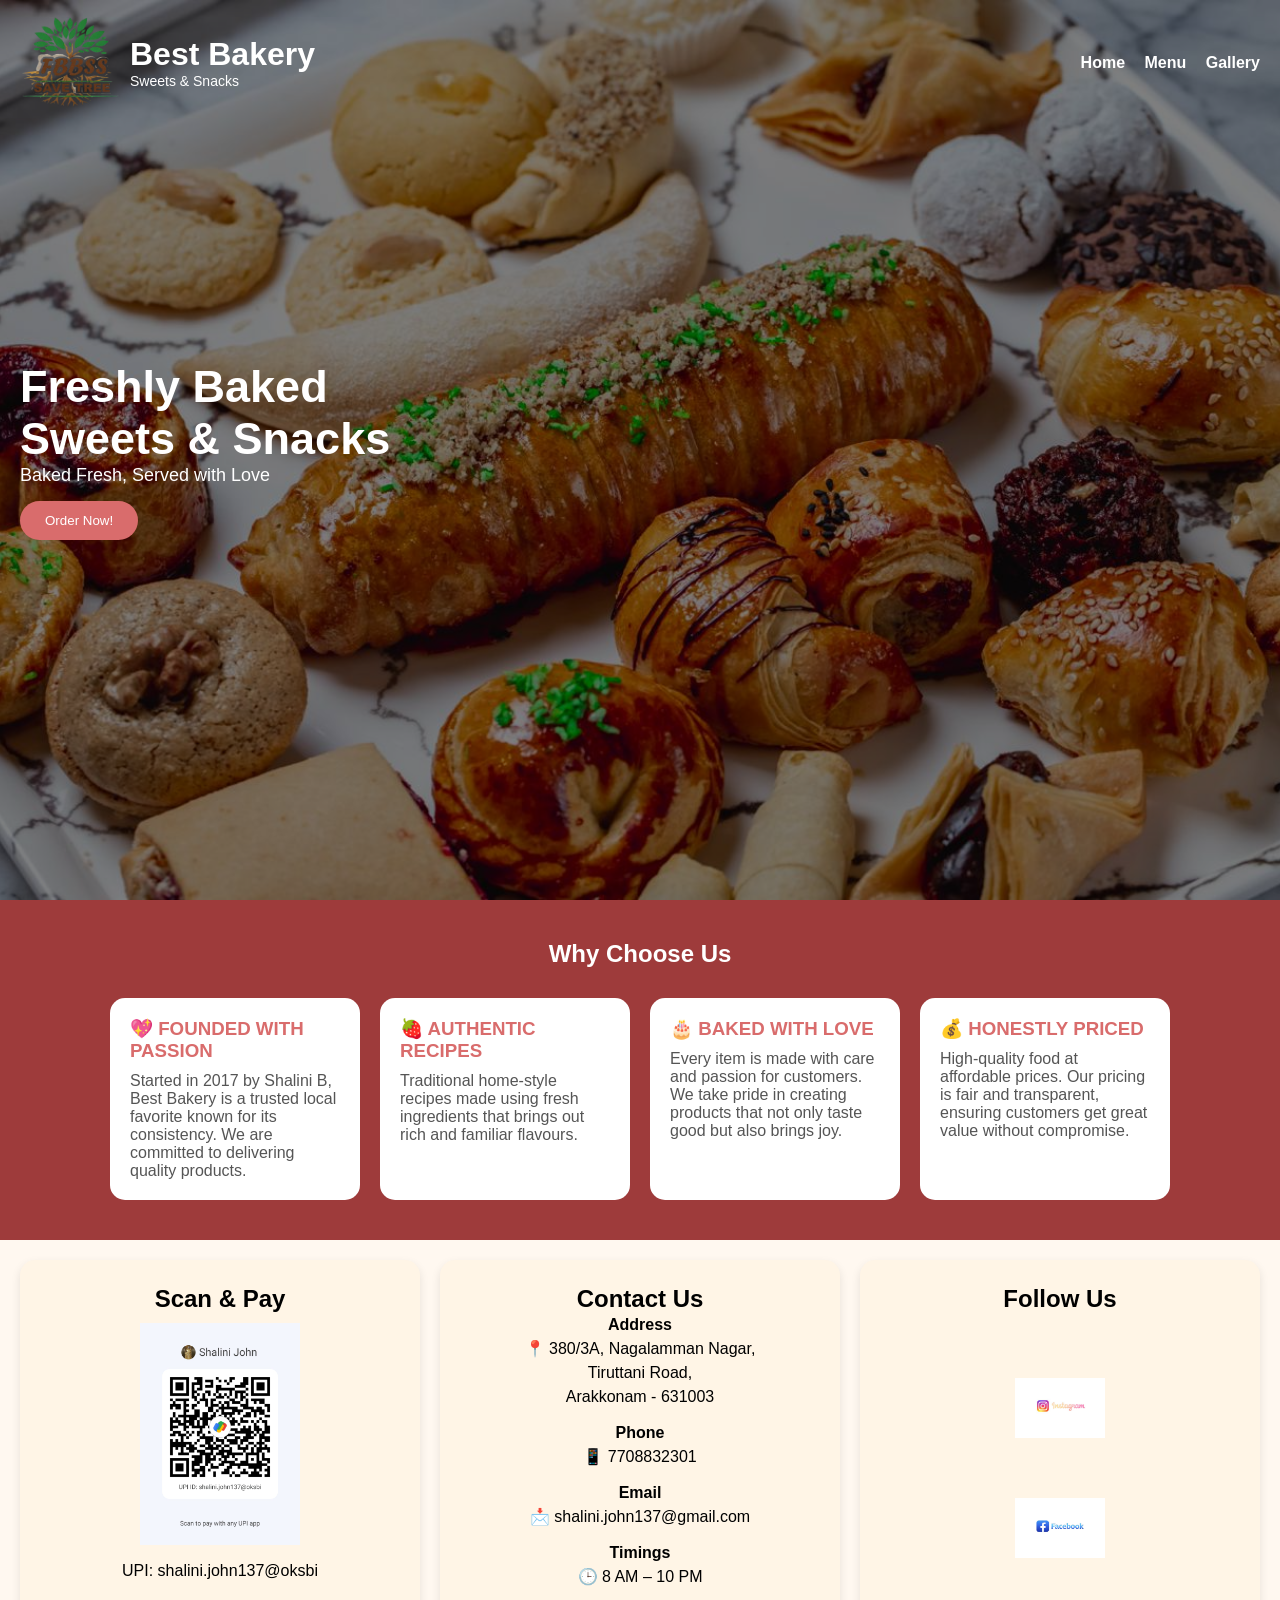
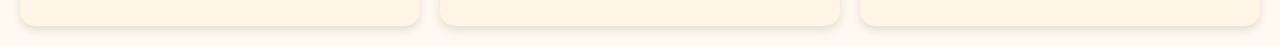
<file: index.html>
<!DOCTYPE html>
<html>
<head>
<title>Best Bakery</title>

<meta name="viewport" content="width=device-width, initial-scale=1.0">

<link rel="stylesheet" href="styles.css">
</head>

<body>

<header class="navbar">

<div class="logo-box">
<img src="images/bakerylogo1.png" class="logo">

<div class="brand-text">
<h1>Best Bakery</h1>
<p class="brand-tag">Sweets & Snacks</p>
</div>
</div>

<nav>
<a href="#">Home</a>
<a href="menu.html">Menu</a>
<a href="gallery.html">Gallery</a>
</nav>

</header>

<!-- HERO -->
<section class="hero">
<div class="overlay">

<div class="hero-text">
<h1>Freshly Baked<br>Sweets & Snacks</h1>
<p>Baked Fresh, Served with Love</p>
<button onclick="orderNow()">Order Now!</button>
</div>

</div>
</section>

<!-- WHY CHOOSE US -->
<section class="about-home">

<h2 class="about-title">Why Choose Us</h2>

<div class="about-cards">

<div class="card">
<h3>💖 FOUNDED WITH PASSION</h3>
<p>Started in 2017 by Shalini B, Best Bakery is a trusted local favorite known for its consistency. We are committed to delivering quality products.</p>
</div>

<div class="card">
<h3>🍓 AUTHENTIC RECIPES</h3>
<p>Traditional home-style recipes made using fresh ingredients that brings out rich and familiar flavours.</p>
</div>

<div class="card">
<h3>🎂 BAKED WITH LOVE</h3>
<p>Every item is made with care and passion for customers. We take pride in creating products that not only taste good but also brings joy.</p>
</div>

<div class="card">
<h3>💰 HONESTLY PRICED</h3>
<p>High-quality food at affordable prices. Our pricing is fair and transparent, ensuring customers get great value without compromise.</p>
</div>

</div>

</section>

<!-- BOTTOM -->
<section class="bottom-section">

<!-- SCAN -->
<div class="box">
<h2>Scan & Pay</h2>
<img src="images/qrcode.jpeg">
<p>UPI: shalini.john137@oksbi</p>
</div>

<!-- CONTACT -->
<div class="box">

<h2>Contact Us</h2>

<p><strong>Address</strong><br>
📍 380/3A, Nagalamman Nagar,<br>
Tiruttani Road,<br>
Arakkonam - 631003</p>

<p><strong>Phone</strong><br>
📱 7708832301</p>

<p><strong>Email</strong><br>
📩 shalini.john137@gmail.com</p>

<p><strong>Timings</strong><br>
🕒 8 AM – 10 PM</p>

</div>

<!-- SOCIAL -->
<div class="box social-box">

<h2>Follow Us</h2>

<div class="social-icons">

<a href="https://www.instagram.com/best_bakery_arakkonam/" target="_blank">
<img src="images/bakeryinstagram2.jpeg">
</a>

<a href="https://www.facebook.com/p/Best-Bakery-100063698244415/?locale=ms_MY" target="_blank">
<img src="images/bakeryfacebook2.jpeg">
</a>

</div>

</div>

</section>

<script src="script.js"></script>

</body>
</html>
</file>
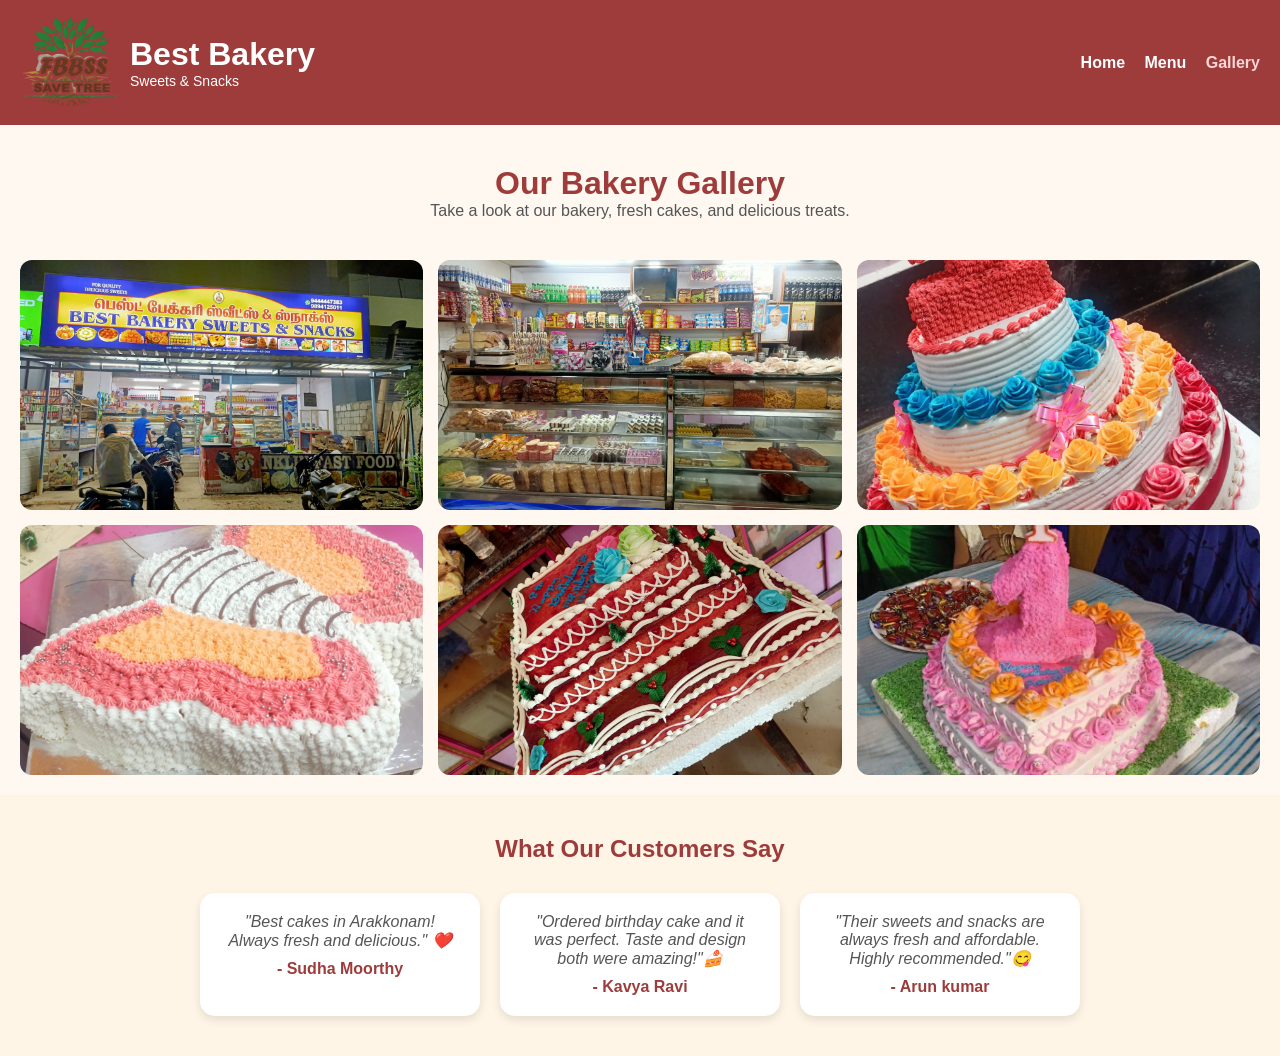
<file: gallery.html>
<!DOCTYPE html>
<html>
<head>
<title>Best Bakery | Gallery</title>
<meta name="viewport" content="width=device-width, initial-scale=1.0">
<link rel="stylesheet" href="styles.css">
</head>

<body>

<!-- NAVBAR -->
<header class="navbar menu-navbar">

<div class="logo-box">
<img src="images/bakerylogo1.png" class="logo">

<div class="brand-text">
<h1>Best Bakery</h1>
<p class="brand-tag">Sweets & Snacks</p>
</div>
</div>

<nav>
<a href="index.html">Home</a>
<a href="menu.html">Menu</a>
<a href="gallery.html">Gallery</a>
</nav>

</header>

<!-- TITLE -->
<section class="gallery-title">
<h2>Our Bakery Gallery</h2>
<p>Take a look at our bakery, fresh cakes, and delicious treats.</p>
</section>

<!-- GALLERY -->
<section class="gallery-container">

<img src="images/gallery1.jpeg">
<img src="images/gallery2.jpeg">
<img src="images/gallery3.jpeg">
<img src="images/gallery5.jpeg">
<img src="images/gallery6.jpeg">
<img src="images/gallery7.jpeg">

</section>

<!-- TESTIMONIALS -->
<section class="testimonials">

<h2>What Our Customers Say</h2>

<div class="testimonial-container">

<div class="testimonial-card">
<p>"Best cakes in Arakkonam! Always fresh and delicious." ❤️</p>
<h4>- Sudha Moorthy</h4>
</div>

<div class="testimonial-card">
<p>"Ordered birthday cake and it was perfect. Taste and design both were amazing!"🍰</p>
<h4>- Kavya Ravi</h4>
</div>

<div class="testimonial-card">
<p>"Their sweets and snacks are always fresh and affordable. Highly recommended."😋</p>
<h4>- Arun kumar</h4>
</div>

</div>

</section>

<script src="script.js"></script>

</body>
</html>
</file>
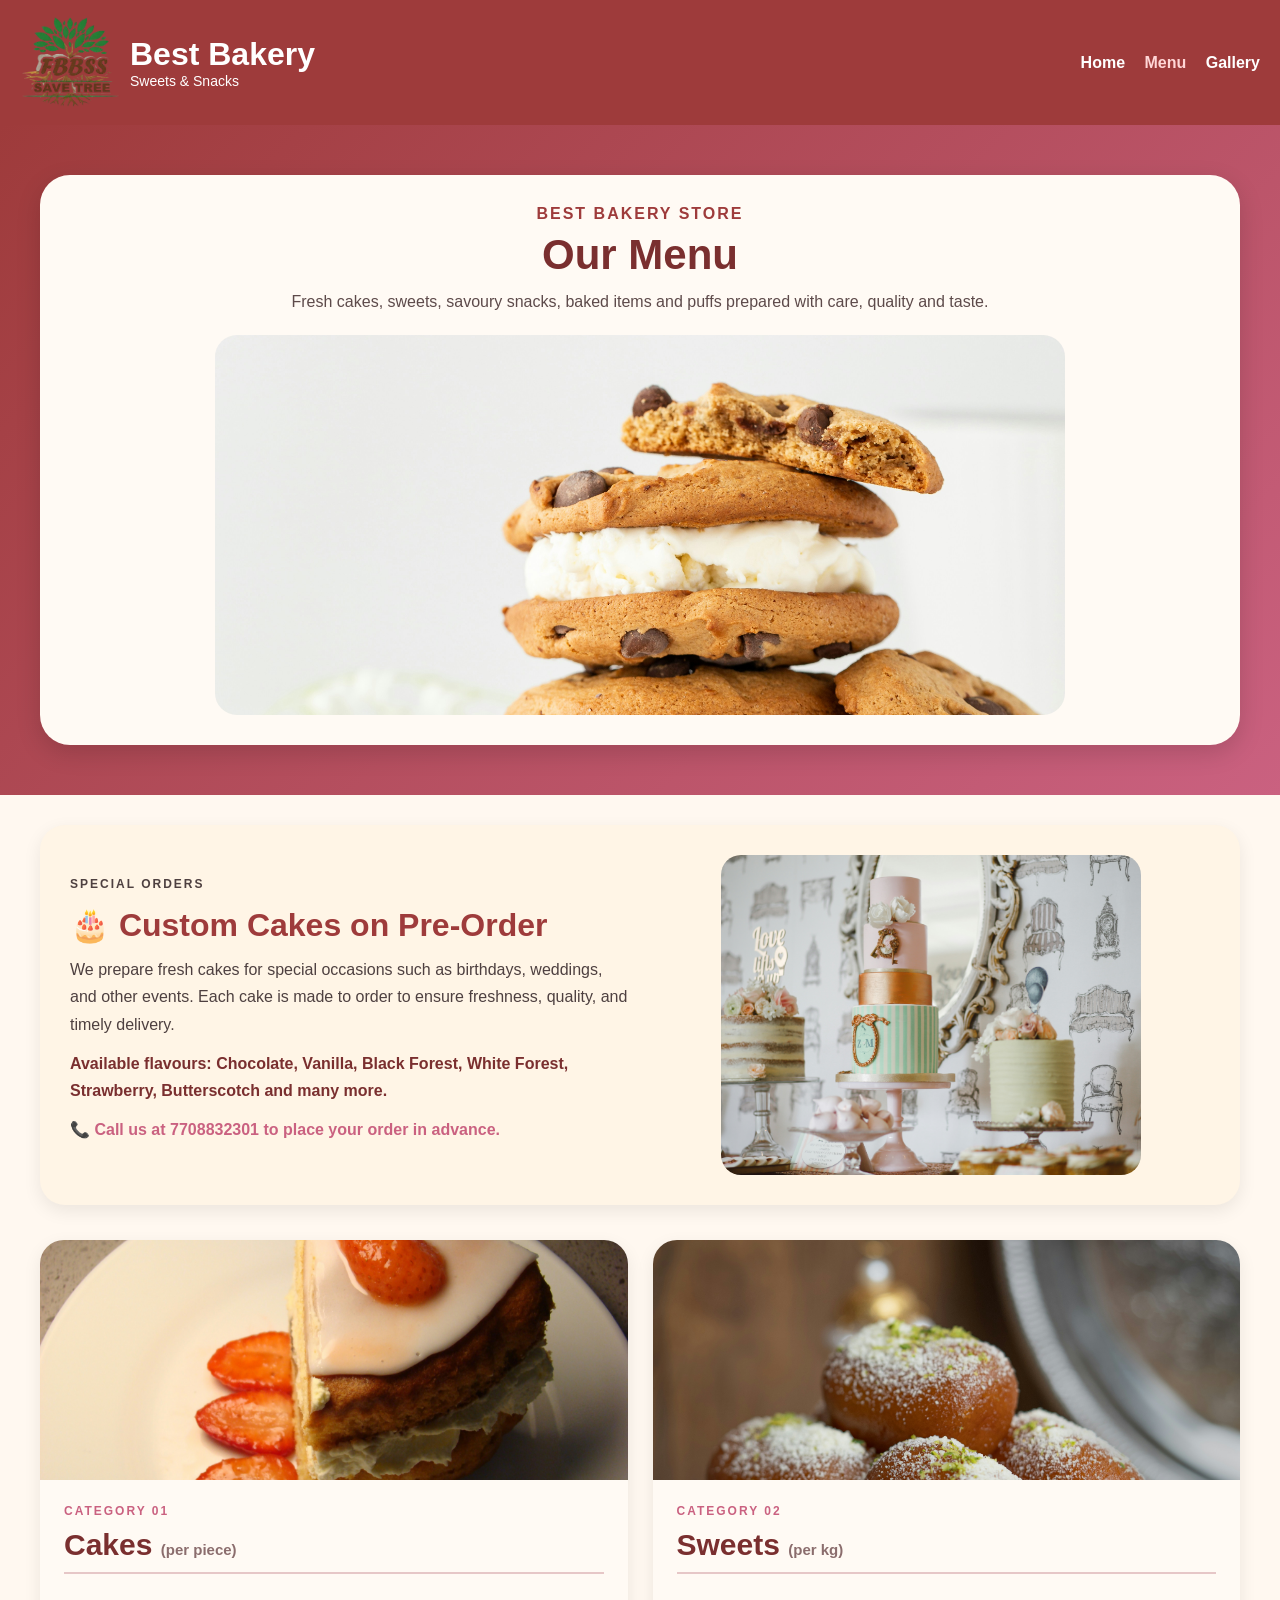
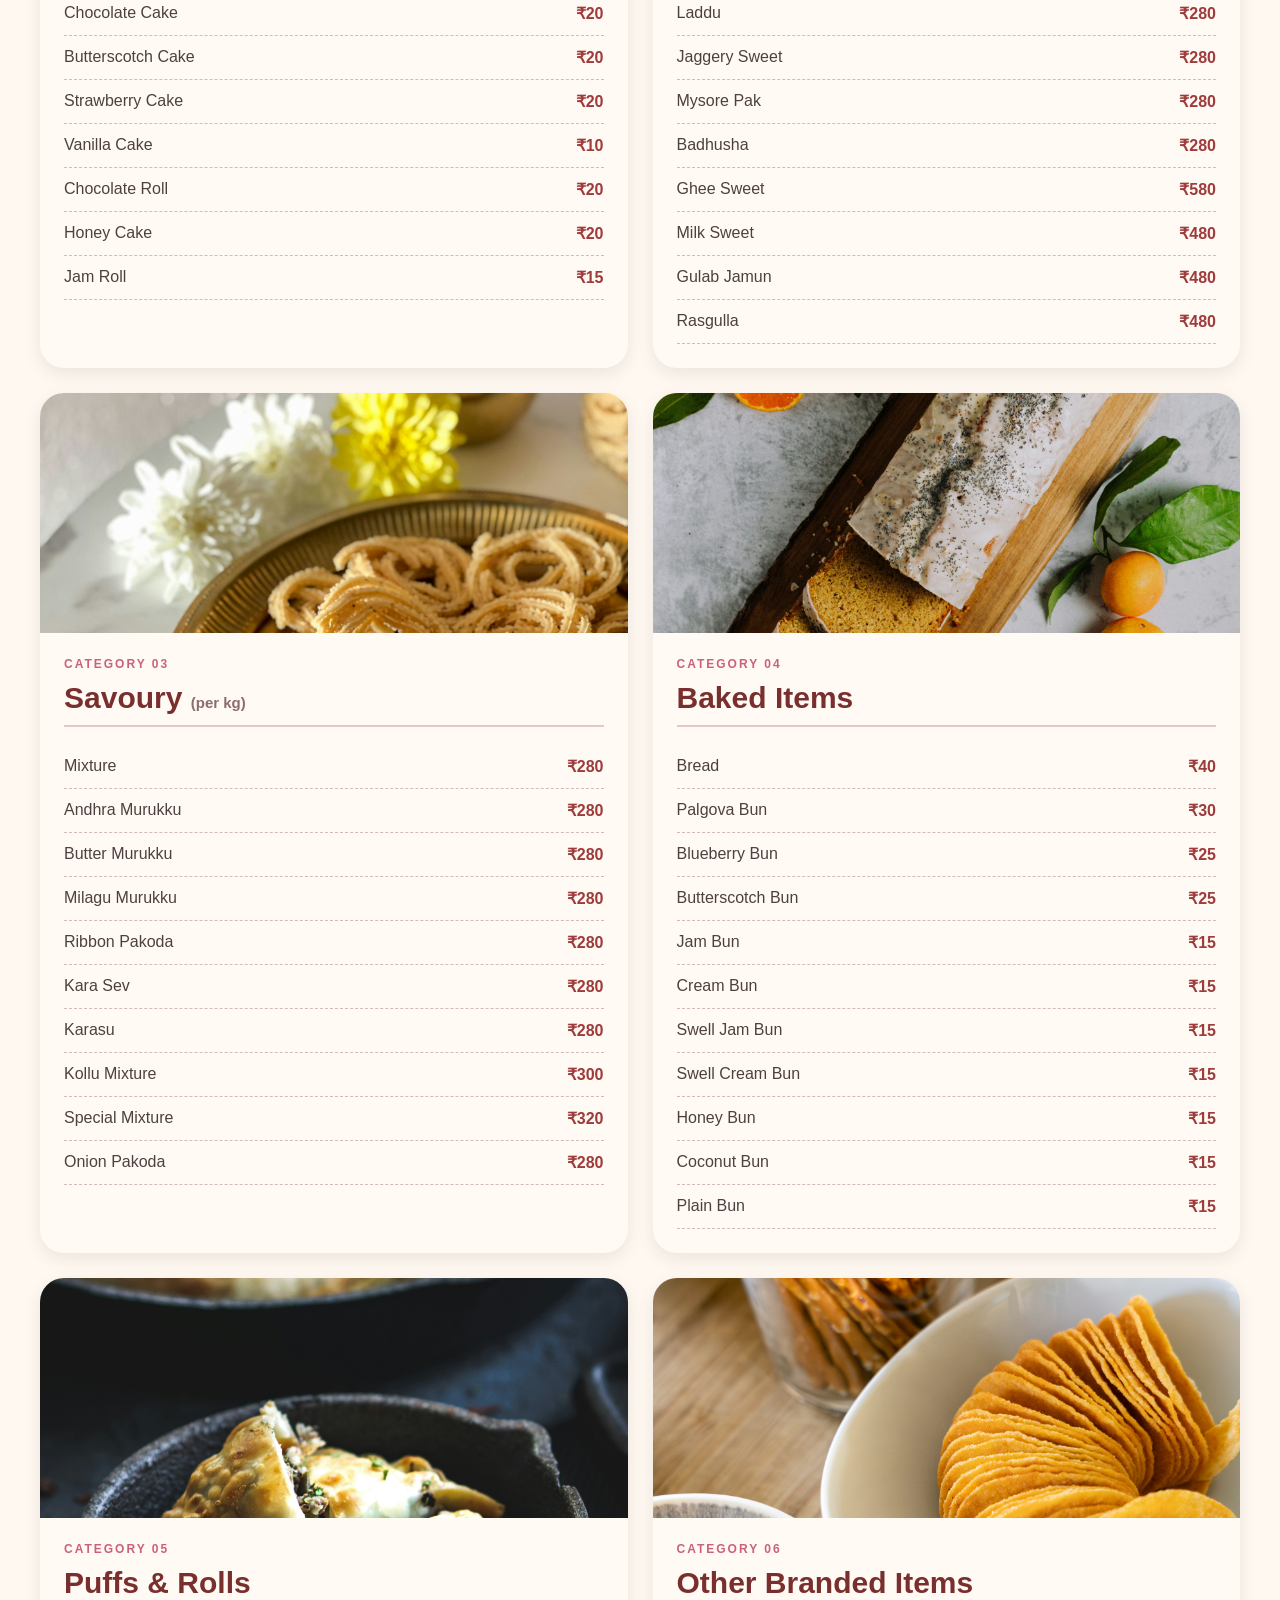
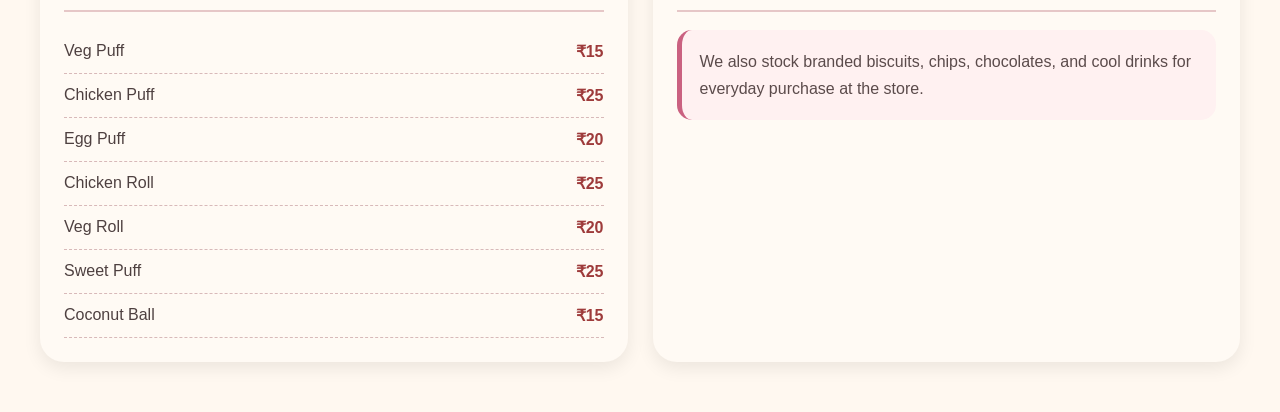
<file: menu.html>
<!DOCTYPE html>
<html lang="en">
<head>
    <meta charset="UTF-8">
    <meta name="viewport" content="width=device-width, initial-scale=1.0">
    <title>Best Bakery | Menu</title>
    <link rel="stylesheet" href="styles.css">
</head>
<body>

    <!-- NAVBAR -->
    <header class="navbar menu-navbar">
        <div class="logo-box">
            <img src="images/bakerylogo1.png" class="logo" alt="Best Bakery Logo">

            <div class="brand-text">
                <h1>Best Bakery</h1>
                <p class="brand-tag">Sweets & Snacks</p>
            </div>
        </div>

        <nav>
            <a href="index.html">Home</a>
            <a href="menu.html">Menu</a>
            <a href="gallery.html">Gallery</a>
        </nav>
    </header>

    <!-- MENU HERO -->
    <section class="menu-hero">
        <div class="menu-hero-overlay">
            <div class="menu-hero-card">
                <p class="menu-small-title">BEST BAKERY STORE</p>
                <h2>Our Menu</h2>
                <p class="menu-subtitle">
                    Fresh cakes, sweets, savoury snacks, baked items and puffs prepared
                    with care, quality and taste.
                </p>
                <img src="images/bakerymenuheader.jpg" alt="Bakery menu header image">
            </div>
        </div>
    </section>

    <!-- MENU CONTENT -->
    <section class="menu-wrapper">

        <!-- PREORDER SECTION -->
        <section class="preorder-cakes">
            <div class="preorder-text">
                <p class="section-label">SPECIAL ORDERS</p>
                <h2>🎂 Custom Cakes on Pre-Order</h2>
                <p>
                    We prepare fresh cakes for special occasions such as birthdays,
                    weddings, and other events. Each cake is made to order to ensure
                    freshness, quality, and timely delivery.
                </p>
                <p class="flavours">
                    Available flavours: Chocolate, Vanilla, Black Forest, White Forest,
                    Strawberry, Butterscotch and many more.
                </p>
                <p class="note">
                    📞 Call us at <b>7708832301</b> to place your order in advance.
                </p>
            </div>

            <div class="preorder-image">
                <img src="images/bakerypreorder.jpg" alt="Custom pre-order cake">
            </div>
        </section>

        <!-- MENU GRID -->
        <div class="menu-grid-sections">

            <!-- CAKES -->
            <section class="menu-card-section">
                <img src="images/bakerycake.jpg" alt="Cakes">
                <div class="menu-content">
                    <p class="section-label">CATEGORY 01</p>
                    <h3>Cakes <small>(per piece)</small></h3>

                    <div class="menu-row"><span>Chocolate Cake</span><span>₹20</span></div>
                    <div class="menu-row"><span>Butterscotch Cake</span><span>₹20</span></div>
                    <div class="menu-row"><span>Strawberry Cake</span><span>₹20</span></div>
                    <div class="menu-row"><span>Vanilla Cake</span><span>₹10</span></div>
                    <div class="menu-row"><span>Chocolate Roll</span><span>₹20</span></div>
                    <div class="menu-row"><span>Honey Cake</span><span>₹20</span></div>
                    <div class="menu-row"><span>Jam Roll</span><span>₹15</span></div>
                </div>
            </section>

            <!-- SWEETS -->
            <section class="menu-card-section">
                <img src="images/bakerysweets.jpg" alt="Sweets">
                <div class="menu-content">
                    <p class="section-label">CATEGORY 02</p>
                    <h3>Sweets <small>(per kg)</small></h3>

                    <div class="menu-row"><span>Laddu</span><span>₹280</span></div>
                    <div class="menu-row"><span>Jaggery Sweet</span><span>₹280</span></div>
                    <div class="menu-row"><span>Mysore Pak</span><span>₹280</span></div>
                    <div class="menu-row"><span>Badhusha</span><span>₹280</span></div>
                    <div class="menu-row"><span>Ghee Sweet</span><span>₹580</span></div>
                    <div class="menu-row"><span>Milk Sweet</span><span>₹480</span></div>
                    <div class="menu-row"><span>Gulab Jamun</span><span>₹480</span></div>
                    <div class="menu-row"><span>Rasgulla</span><span>₹480</span></div>
                </div>
            </section>

            <!-- SAVOURY -->
            <section class="menu-card-section">
                <img src="images/bakerymurukku.jpg" alt="Savoury">
                <div class="menu-content">
                    <p class="section-label">CATEGORY 03</p>
                    <h3>Savoury <small>(per kg)</small></h3>

                    <div class="menu-row"><span>Mixture</span><span>₹280</span></div>
                    <div class="menu-row"><span>Andhra Murukku</span><span>₹280</span></div>
                    <div class="menu-row"><span>Butter Murukku</span><span>₹280</span></div>
                    <div class="menu-row"><span>Milagu Murukku</span><span>₹280</span></div>
                    <div class="menu-row"><span>Ribbon Pakoda</span><span>₹280</span></div>
                    <div class="menu-row"><span>Kara Sev</span><span>₹280</span></div>
                    <div class="menu-row"><span>Karasu</span><span>₹280</span></div>
                    <div class="menu-row"><span>Kollu Mixture</span><span>₹300</span></div>
                    <div class="menu-row"><span>Special Mixture</span><span>₹320</span></div>
                    <div class="menu-row"><span>Onion Pakoda</span><span>₹280</span></div>
                </div>
            </section>

            <!-- BAKED ITEMS -->
            <section class="menu-card-section">
                <img src="images/bakerybread.jpg" alt="Baked Items">
                <div class="menu-content">
                    <p class="section-label">CATEGORY 04</p>
                    <h3>Baked Items</h3>

                    <div class="menu-row"><span>Bread</span><span>₹40</span></div>
                    <div class="menu-row"><span>Palgova Bun</span><span>₹30</span></div>
                    <div class="menu-row"><span>Blueberry Bun</span><span>₹25</span></div>
                    <div class="menu-row"><span>Butterscotch Bun</span><span>₹25</span></div>
                    <div class="menu-row"><span>Jam Bun</span><span>₹15</span></div>
                    <div class="menu-row"><span>Cream Bun</span><span>₹15</span></div>
                    <div class="menu-row"><span>Swell Jam Bun</span><span>₹15</span></div>
                    <div class="menu-row"><span>Swell Cream Bun</span><span>₹15</span></div>
                    <div class="menu-row"><span>Honey Bun</span><span>₹15</span></div>
                    <div class="menu-row"><span>Coconut Bun</span><span>₹15</span></div>
                    <div class="menu-row"><span>Plain Bun</span><span>₹15</span></div>
                </div>
            </section>

            <!-- PUFFS -->
            <section class="menu-card-section">
                <img src="images/bakerypuffs1.jpg" alt="Puffs and Rolls">
                <div class="menu-content">
                    <p class="section-label">CATEGORY 05</p>
                    <h3>Puffs & Rolls</h3>

                    <div class="menu-row"><span>Veg Puff</span><span>₹15</span></div>
                    <div class="menu-row"><span>Chicken Puff</span><span>₹25</span></div>
                    <div class="menu-row"><span>Egg Puff</span><span>₹20</span></div>
                    <div class="menu-row"><span>Chicken Roll</span><span>₹25</span></div>
                    <div class="menu-row"><span>Veg Roll</span><span>₹20</span></div>
                    <div class="menu-row"><span>Sweet Puff</span><span>₹25</span></div>
                    <div class="menu-row"><span>Coconut Ball</span><span>₹15</span></div>
                </div>
            </section>

            <!-- OTHER BRANDED ITEMS -->
            <section class="menu-card-section">
                <img src="images/bakerypacked.jpg" alt="Other Branded Items">
                <div class="menu-content">
                    <p class="section-label">CATEGORY 06</p>
                    <h3>Other Branded Items</h3>

                    <div class="menu-note-box">
                        <p>
                            We also stock branded biscuits, chips, chocolates,
                            and cool drinks for everyday purchase at the store.
                        </p>
                    </div>
                </div>
            </section>

        </div>
    </section>

    <script src="script.js"></script>

</body>
</html>
</file>
<file: styles.css>
/* RESET */
* {
    margin: 0;
    padding: 0;
    box-sizing: border-box;
}

body {
    font-family: Arial;
    background: #fff8f0;
}

/* NAVBAR */
.navbar {
    display: flex;
    justify-content: space-between;
    align-items: center;
    padding: 15px 20px;
    position: absolute;
    width: 100%;
    z-index: 10;
    color: white;
}

/* LOGO */
.logo-box {
    display: flex;
    align-items: center;
}

.logo {
    width: 100px;
    margin-right: 10px;
}

/* BRAND */
.brand-text h1 {
    font-size: 32px;
}

.brand-tag {
    font-size: 14px;
}

/* NAV */
.navbar a {
    color: white;
    margin-left: 15px;
    text-decoration: none;
    font-weight: bold;
}

/* HERO */
.hero {
    height: 100vh;
    background: url("images/bakeryhome.jpeg") no-repeat center center/cover;
}

.overlay {
    background: rgba(0,0,0,0.5);
    height: 100%;
    display: flex;
    align-items: center;
    padding: 20px;
}

.hero-text {
    color: white;
}

.hero-text h1 {
    font-size: 45px;
}

.hero-text p {
    font-size: 18px;
}

/* BUTTON */
button {
    margin-top: 15px;
    background: #d96c6c;
    color: white;
    padding: 12px 25px;
    border-radius: 25px;
    border: none;
}

/* ABOUT */
.about-home {
    padding: 40px 20px;
    background: #9e3b3b;
}

.about-title {
    text-align: center;
    margin-bottom: 30px;
    color: white;
}

/* CARDS */
.about-cards {
    display: flex;
    gap: 20px;
    flex-wrap: wrap;
    justify-content: center;
}

.card {
    background: white;
    padding: 20px;
    border-radius: 15px;
    width: 220px;
    flex: 1 1 220px;
    max-width: 250px
}

/* HOVER EFFECT */
.card:hover {
    transform: translateY(-8px);
    box-shadow: 0 8px 20px rgba(0,0,0,0.2);
}

.card h3 {
    color: #d96c6c;
    margin-bottom: 10px;
}

.card p {
    color: #555;
}

/* BOTTOM SECTION */
.bottom-section {
    display: flex;
    gap: 20px;
    padding: 20px;
    flex-wrap: wrap;
}

/* COMMON BOX STYLE */
.box {
    flex: 1;  /* equal width */
    background: #fff5e6;
    padding: 25px;
    border-radius: 15px;
    text-align: center;
    box-shadow: 0 4px 10px rgba(0,0,0,0.1);
    transition: 0.3s;
}

/* HOVER EFFECT */
.box:hover {
    transform: translateY(-5px);
}

/* QR SIZE */
.box img {
    width: 160px;
    margin: 10px 0;
}

/* CONTACT TEXT */
.box p {
    margin-bottom: 12px;
    line-height: 1.5;
}

/* SOCIAL CENTER */
.social-box {
    display: flex;
    flex-direction: column;
    align-items: center;
    justify-content: flex-start;
    text-align: center;
}

.social-box h2{
    margin-bottom: 15px;
}

/* SOCIAL ICONS */
.social-icons {
    display: flex;
    flex-direction: column;
    align-items: center;
}

.social-icons a {
    display: block;
}

.social-icons img{
    width: 90px;
    margin-top: 50px;
    display: block;
}

.social-icons img:hover {
    transform: scale(1.2);
    filter: drop-shadow(0 0 5px #d96c6c);
}

@media (max-width: 768px) {
    .card {
        flex: 1 1 100%;
        max-width: 100%;
    }
}

/* =========================
   MENU PAGE
========================= */

.menu-navbar {
    position: relative;
    background: #9e3b3b;
}

.menu-hero {
    background: linear-gradient(135deg, #9e3b3b, #ca6180);
    padding: 50px 20px;
}

.menu-hero-overlay {
    max-width: 1200px;
    margin: 0 auto;
}

.menu-hero-card {
    background: #fffaf4;
    border-radius: 30px;
    padding: 30px;
    text-align: center;
    box-shadow: 0 8px 25px rgba(0,0,0,0.15);
}

.menu-small-title {
    color: #9e3b3b;
    font-weight: bold;
    letter-spacing: 2px;
    margin-bottom: 8px;
}

.menu-hero-card h2 {
    font-size: 42px;
    color: #7a2f2f;
    margin-bottom: 10px;
}

.menu-subtitle {
    color: #5d4a4a;
    max-width: 700px;
    margin: 0 auto 20px;
    line-height: 1.6;
}

.menu-hero-card img {
    width: 100%;
    max-width: 850px;
    border-radius: 22px;
    height: 380px;
    object-fit: cover;
    display: block;
    margin: 0 auto;
}

.menu-wrapper {
    padding: 30px 20px 50px;
    background: #fff8f0;
}

.preorder-cakes {
    max-width: 1200px;
    margin: 0 auto 35px;
    background: #fff5e6;
    border-radius: 25px;
    padding: 30px;
    display: flex;
    gap: 25px;
    align-items: center;
    box-shadow: 0 6px 18px rgba(0,0,0,0.08);
}

.preorder-text {
    flex: 1;
}

.preorder-text h2 {
    color: #9e3b3b;
    margin-bottom: 12px;
    font-size: 32px;
}

.preorder-text p {
    line-height: 1.7;
    color: #4e4040;
    margin-bottom: 12px;
}

.flavours {
    font-weight: bold;
    color: #7a2f2f !important;
}

.note {
    color: #ca6180 !important;
    font-weight: bold;
}

.preorder-image {
    flex: 1;
    text-align: center;
}

.preorder-image img {
    width: 100%;
    max-width: 420px;
    height: 320px;
    object-fit: cover;
    border-radius: 20px;
    display: block;
    margin: 0 auto;
}

.menu-grid-sections {
    max-width: 1200px;
    margin: 0 auto;
    display: grid;
    grid-template-columns: repeat(2, 1fr);
    gap: 25px;
}

.menu-card-section {
    background: #fffaf4;
    border-radius: 24px;
    overflow: hidden;
    box-shadow: 0 6px 18px rgba(0,0,0,0.08);
    transition: transform 0.3s ease, box-shadow 0.3s ease;
}

.menu-card-section:hover {
    transform: translateY(-6px);
    box-shadow: 0 10px 22px rgba(0,0,0,0.12);
}

.menu-card-section img {
    width: 100%;
    height: 240px;
    object-fit: cover;
    object-position: center;
    display: block;
    background-color:#fffaf4;
}

.menu-content {
    padding: 24px;
}

.section-label {
    color: #ca6180;
    font-size: 12px;
    font-weight: bold;
    letter-spacing: 2px;
    margin-bottom: 10px;
    text-transform: uppercase;
}

.menu-content h3 {
    color: #7a2f2f;
    font-size: 30px;
    margin-bottom: 18px;
    border-bottom: 2px solid #e6c7c7;
    padding-bottom: 10px;
}

.menu-content h3 small {
    font-size: 15px;
    color: #8b6d6d;
}

.menu-row {
    display: flex;
    justify-content: space-between;
    gap: 16px;
    padding: 12px 0;
    border-bottom: 1px dashed #d8b9b9;
    color: #4e4040;
    font-size: 16px;
}

.menu-row span:last-child {
    font-weight: bold;
    color: #9e3b3b;
    white-space: nowrap;
}

.menu-note-box {
    background: #fff1f1;
    padding: 18px;
    border-radius: 15px;
    color: #5b4b4b;
    line-height: 1.7;
    border-left: 5px solid #ca6180;
}

@media (max-width: 900px) {
    .preorder-cakes {
        flex-direction: column;
        text-align: center;
    }

    .menu-grid-sections {
        grid-template-columns: 1fr;
    }

    .menu-hero-card h2 {
        font-size: 34px;
    }

    .menu-content h3 {
        font-size: 26px;
    }
}

@media (max-width: 768px) {
    .menu-hero {
        padding: 30px 15px;
    }

    .menu-hero-card {
        padding: 20px;
        border-radius: 20px;
    }

    .menu-hero-card h2 {
        font-size: 28px;
    }

    .menu-wrapper {
        padding: 20px 15px 35px;
    }

    .preorder-cakes {
        padding: 20px;
        border-radius: 18px;
    }

    .preorder-text h2 {
        font-size: 26px;
    }

    .menu-card-section img {
        height: 200px;
    }

    .menu-content {
        padding: 18px;
    }

    .menu-content h3 {
        font-size: 24px;
    }

    .menu-row {
        font-size: 15px;
    }
}

.active-card {
    transform: translateY(-8px);
    box-shadow: 0 12px 24px rgba(0, 0, 0, 0.15);
    transition: 0.3s;
}

.selected-card {
    outline: 3px solid #CA6180;
    outline-offset: 2px;
    transition: 0.3s;
}

.top-btn {
    position: fixed;
    bottom: 20px;
    right: 20px;
    background: #9e3b3b;
    color: white;
    border: none;
    border-radius: 50%;
    width: 48px;
    height: 48px;
    padding: 12px;
    cursor: pointer;
    font-size: 20px;
    z-index: 999;
    box-shadow: 0 6px 14px rgba(0, 0, 0.2);
}
.top-btn:hover {
    background:#CA6180;
}

/* GALLERY PAGE */

.gallery-title {
    text-align: center;
    padding: 40px 20px 20px;
}

.gallery-title h2 {
    color: #9e3b3b;
    font-size: 32px;
}

.gallery-title p {
    color: #555;
}

/* GRID */
.gallery-container {
    display: grid;
    grid-template-columns: repeat(3, 1fr);
    gap: 15px;
    padding: 20px;
}

/* IMAGES */
.gallery-container img {
    width: 100%;
    height: 250px;
    object-fit: cover;
    object-position: center;
    border-radius: 12px;
    transition: 0.3s;
}

/* HOVER EFFECT */
.gallery-container img:hover {
    transform: scale(1.05);
}

/* MOBILE */
@media (max-width: 768px) {
    .gallery-container {
        grid-template-columns: 1fr;
    }
}

@media (max-width: 768px) {
    .gallery-container {
        grid-template-columns: repeat(2, 1fr);
    }
}

/* TESTIMONIALS */

.testimonials {
    background: #fff5e6;
    padding: 40px 20px;
    text-align: center;
}

.testimonials h2 {
    color: #9e3b3b;
    margin-bottom: 30px;
}

/* CONTAINER */
.testimonial-container {
    display: flex;
    gap: 20px;
    justify-content: center;
    flex-wrap: wrap;
}

/* CARD */
.testimonial-card {
    background: white;
    padding: 20px;
    border-radius: 15px;
    width: 280px;
    box-shadow: 0 4px 10px rgba(0,0,0,0.1);
    transition: 0.3s;
}

/* HOVER */
.testimonial-card:hover {
    transform: translateY(-5px);
}

/* TEXT */
.testimonial-card p {
    font-style: italic;
    margin-bottom: 10px;
    color: #555;
}

.testimonial-card h4 {
    color: #9e3b3b;
}

@media (max-width: 768px) {
    .testimonial-container {
        flex-direction: column;
        align-items: center;
    }
}
</file>
